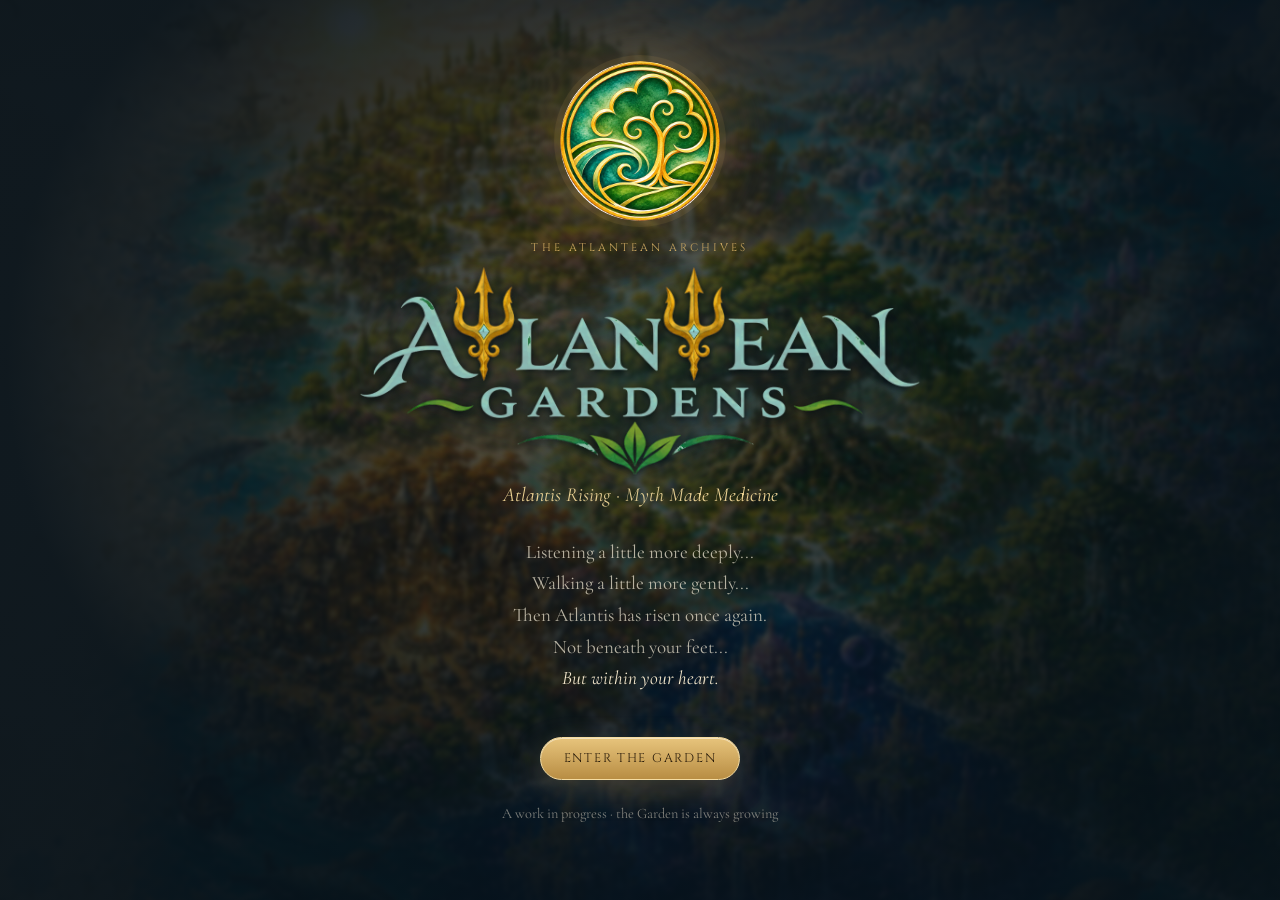
<file: index.html>
<!doctype html>
<html lang="en">
<head>
  <meta charset="utf-8">
  <meta name="viewport" content="width=device-width, initial-scale=1, viewport-fit=cover">
  <title>Atlantean Gardens · The Living Atlas</title>
  <meta name="description" content="Atlantis Rising — Myth Made Medicine. A dream preview of the Living Atlas of Atlantean Gardens.">
  <meta name="theme-color" content="#0b1a22">
  <link rel="canonical" href="https://atlanteangardens.org/">
  <link rel="preconnect" href="https://fonts.googleapis.com">
  <link rel="preconnect" href="https://fonts.gstatic.com" crossorigin>
  <link href="https://fonts.googleapis.com/css2?family=Cinzel:wght@500;600;700&family=Cormorant+Garamond:ital,wght@0,400;0,500;0,600;1,400;1,500&display=swap" rel="stylesheet">
  <link rel="stylesheet" href="css/atlas.css?v=51">
</head>
<body>
  <!-- Threshold: the first thing a traveller sees -->
  <section id="threshold" class="threshold" aria-label="Welcome">
    <div class="threshold__bg" aria-hidden="true"></div>
    <div class="threshold__mist" aria-hidden="true"></div>
    <div class="threshold__inner">
      <img class="threshold__emblem" src="assets/logo-emblem.png" alt="The Atlantean Gardens emblem: a golden tree with spiralling branches above waves and green hills, in a gold-rimmed circle">
      <p class="eyebrow">The Atlantean Archives</p>
      <h1 class="threshold__title"><img class="threshold__wordmark" src="assets/logo-wordmark-light.png" alt="Atlantean Gardens"></h1>
      <p class="threshold__tag">Atlantis Rising · Myth Made Medicine</p>
      <div class="threshold__intro" id="threshold-intro"></div>
      <button class="btn btn--gold" id="enter">Enter the Garden</button>
      <p class="threshold__note">A work in progress · the Garden is always growing</p>
    </div>
  </section>

  <div class="app" id="app" hidden>
    <aside class="rail" aria-label="Atlas navigation">
      <div class="rail__brand">
        <button class="rail__toggle" id="rail-toggle" aria-expanded="true" aria-controls="rail-body" aria-label="Tuck the menu away"><img src="assets/logo-emblem.png" alt=""></button>
        <a class="rail__name" href="#/atlas"><strong>Atlantean Gardens</strong><em>The Living Atlas</em></a>
      </div>
      <div class="rail__body" id="rail-body">
        <nav class="rail__nav" id="nav"></nav>
        <div class="rail__journey" id="rail-journey"></div>
      </div>
    </aside>

    <main class="stage" id="stage" tabindex="-1"></main>

    <nav class="dock" id="dock" aria-label="Atlas navigation"></nav>
  </div>

  <div class="drawer" id="drawer" aria-hidden="true">
    <div class="drawer__scrim" data-close></div>
    <article class="drawer__panel" role="dialog" aria-modal="true" aria-labelledby="drawer-title" id="drawer-panel"></article>
  </div>

  <div class="toast" id="toast" role="status" aria-live="polite"></div>

  <script src="data/world.js?v=57"></script>
  <script src="js/hiding.js?v=42"></script>
  <script src="js/messages.js?v=41"></script>
  <script src="js/atlas.js?v=53"></script>
</body>
</html>
</file>
<file: css/atlas.css>
/* Atlantean Gardens · The Living Atlas — dream preview
   Palette drawn from the Living Atlas concept art: deep tide navy,
   parchment, antique gold, moss and lavender. */
:root {
  --night: #0b1a22;
  --tide: #10303a;
  --tide-2: #164451;
  --deep: #07121a;
  --parch: #f3e7cc;
  --parch-2: #e8d6af;
  --parch-ink: #3a2a17;
  --ink-soft: #6b5536;
  --gold: #d2ab62;
  --gold-2: #f0d595;
  --gold-dim: rgba(210, 171, 98, .35);
  --moss: #6f8f5a;
  --lavender: #a993c9;
  --sky: #8fd3e0;
  --text: #f3ead6;
  --text-dim: rgba(243, 234, 214, .72);
  --glass: rgba(9, 24, 31, .78);
  --radius: 14px;
  --serif: "Cormorant Garamond", Georgia, "Times New Roman", serif;
  --display: "Cinzel", "Trajan Pro", Georgia, serif;
  --rail: 248px;
  --ease: cubic-bezier(.22, .8, .24, 1);
}

* { box-sizing: border-box; }
html, body { margin: 0; height: 100%; }
body {
  background: var(--night);
  color: var(--text);
  font-family: var(--serif);
  font-size: 19px;
  line-height: 1.55;
  -webkit-font-smoothing: antialiased;
  overflow-x: hidden;
}
img { max-width: 100%; display: block; }
a { color: inherit; }
button { font: inherit; color: inherit; }
:focus-visible { outline: 2px solid var(--gold-2); outline-offset: 3px; border-radius: 6px; }
[hidden] { display: none !important; }
.sr-only { position: absolute; width: 1px; height: 1px; padding: 0; margin: -1px; overflow: hidden; clip: rect(0 0 0 0); white-space: nowrap; border: 0; }

.eyebrow {
  font-family: var(--display);
  letter-spacing: .28em;
  text-transform: uppercase;
  font-size: .68rem;
  color: var(--gold);
  margin: 0 0 .6rem;
}
.btn {
  display: inline-flex; align-items: center; gap: .55rem;
  border: 1px solid var(--gold-dim); background: rgba(255,255,255,.04);
  padding: .7rem 1.4rem; border-radius: 999px; cursor: pointer;
  font-family: var(--display); font-size: .78rem; letter-spacing: .14em; text-transform: uppercase;
  text-decoration: none; transition: background .3s, transform .3s var(--ease), border-color .3s;
}
.btn:hover { background: rgba(210,171,98,.14); border-color: var(--gold); transform: translateY(-1px); }
.btn--gold {
  background: linear-gradient(180deg, #e7c47c, #b88d43); color: #2b1d0b; border-color: #f4dba0;
  box-shadow: 0 10px 30px rgba(210,171,98,.25), inset 0 1px 0 rgba(255,255,255,.5);
}
.btn--gold:hover { background: linear-gradient(180deg, #f0d08c, #c49a4e); }
.chip {
  display: inline-block; padding: .18rem .7rem; border-radius: 999px; font-size: .85rem;
  border: 1px solid var(--gold-dim); color: var(--gold-2); background: rgba(210,171,98,.08);
}
.ornament { display: flex; align-items: center; gap: .8rem; color: var(--gold); margin: 1.4rem 0; }
.ornament::before, .ornament::after { content: ""; flex: 1; height: 1px; background: linear-gradient(90deg, transparent, var(--gold-dim), transparent); }

/* ── Threshold ─────────────────────────────────────────── */
.threshold {
  position: fixed; inset: 0; z-index: 50; display: grid; place-items: center;
  overflow: auto; padding: 2rem 1rem; transition: opacity 1.1s var(--ease), visibility 1.1s;
}
.threshold.is-leaving { opacity: 0; visibility: hidden; }
.threshold__bg {
  position: fixed; inset: -4%; background: url(../assets/atlas-clean.jpg) center/cover;
  filter: saturate(1.1) brightness(.5) blur(2px); transform: scale(1.04);
  animation: drift 40s ease-in-out infinite alternate;
}
.threshold__mist {
  position: fixed; inset: 0;
  background: radial-gradient(ellipse at 50% 40%, rgba(11,26,34,.2), rgba(7,18,26,.92) 70%);
}
@keyframes drift { to { transform: scale(1.12) translate(-1.5%, 1%); } }
.threshold__inner { position: relative; max-width: 640px; text-align: center; }
.threshold__emblem {
  width: clamp(124px, 15vw, 160px); height: auto; aspect-ratio: 1; margin: 0 auto 1.2rem;
  border-radius: 50%; box-shadow: 0 0 0 6px rgba(210,171,98,.1), 0 0 70px rgba(210,171,98,.32);
  animation: breathe 6s ease-in-out infinite;
}
@keyframes breathe { 50% { box-shadow: 0 0 0 10px rgba(210,171,98,.06), 0 0 100px rgba(240,213,149,.48); } }
.threshold__title { margin: 0; }
.threshold__wordmark {
  width: min(560px, 86vw); margin: 0 auto;
  filter: drop-shadow(0 2px 3px rgba(4,12,18,.85)) drop-shadow(0 0 28px rgba(4,12,18,.7)) drop-shadow(0 0 40px rgba(143,211,224,.22));
}
.threshold__tag { font-style: italic; color: var(--gold-2); font-size: 1.25rem; margin: .3rem 0 1.6rem; }
.threshold__intro { margin: 0 auto 2rem; max-width: 30rem; min-height: 10.5rem; }
.threshold__intro p { margin: .15rem 0; opacity: 0; transform: translateY(6px); animation: rise .9s var(--ease) forwards; color: var(--text-dim); }
.threshold__intro p.is-last { color: var(--parch); font-size: 1.2rem; font-style: italic; }
@keyframes rise { to { opacity: 1; transform: none; } }
.threshold__note { margin-top: 1.4rem; font-size: .9rem; color: rgba(243,234,214,.5); }

/* ── App shell ─────────────────────────────────────────── */
.app { min-height: 100%; }
.rail {
  position: fixed; inset: 0 auto 0 0; width: var(--rail); z-index: 20;
  display: flex; flex-direction: column; gap: 1.2rem; padding: 1.4rem 1rem;
  background: linear-gradient(180deg, rgba(8,22,29,.96), rgba(8,22,29,.9));
  border-right: 1px solid rgba(210,171,98,.2);
  backdrop-filter: blur(10px);
}
.rail__brand { display: flex; gap: .75rem; align-items: center; text-decoration: none; padding: .2rem .4rem 1rem; border-bottom: 1px solid rgba(210,171,98,.15); }
.rail__brand img { width: 46px; height: 46px; border-radius: 50%; box-shadow: 0 0 14px rgba(210,171,98,.3); }
.rail__brand strong { display: block; font-family: var(--display); font-weight: 600; font-size: .95rem; color: var(--parch); }
.rail__brand em { font-size: .9rem; color: var(--gold); }
.rail__nav { display: flex; flex-direction: column; gap: .25rem; }
.navlink {
  display: flex; align-items: center; gap: .85rem; padding: .62rem .8rem; border-radius: 10px;
  text-decoration: none; color: var(--text-dim); font-family: var(--display); font-size: .8rem; letter-spacing: .12em; text-transform: uppercase;
  border: 1px solid transparent; transition: background .25s, color .25s, border-color .25s;
}
.navlink svg { width: 22px; height: 22px; flex: none; stroke: currentColor; }
.navlink:hover { color: var(--parch); background: rgba(255,255,255,.04); }
.navlink.is-active { color: var(--gold-2); border-color: var(--gold-dim); background: linear-gradient(90deg, rgba(210,171,98,.16), rgba(210,171,98,.02)); }
.rail__journey { margin-top: auto; padding: 1rem; border-radius: var(--radius); background: rgba(243,231,204,.06); border: 1px solid rgba(210,171,98,.18); font-size: .95rem; }
.rail__journey b { font-family: var(--display); font-weight: 600; color: var(--parch); font-size: .78rem; letter-spacing: .14em; text-transform: uppercase; }
.meter { height: 6px; border-radius: 6px; background: rgba(255,255,255,.08); overflow: hidden; margin: .55rem 0 .35rem; }
.meter i { display: block; height: 100%; background: linear-gradient(90deg, var(--moss), var(--gold)); transition: width .8s var(--ease); }
.small { font-size: .88rem; color: var(--text-dim); }

.stage { margin-left: var(--rail); min-height: 100vh; outline: none; }
.dock { display: none; }

.view { animation: fadein .6s var(--ease); }
@keyframes fadein { from { opacity: 0; transform: translateY(8px); } }
.page { padding: clamp(1.5rem, 4vw, 3.5rem); max-width: 1280px; margin: 0 auto; }
.page__head { margin-bottom: 2rem; }
.page__head h1 { font-family: var(--display); font-weight: 600; font-size: clamp(1.8rem, 4vw, 2.8rem); margin: 0; color: var(--parch); letter-spacing: .03em; }
.page__head p { color: var(--text-dim); margin: .4rem 0 0; max-width: 46rem; font-size: 1.1rem; }

/* ── Atlas map ─────────────────────────────────────────── */
.atlas { position: relative; height: 100vh; overflow: hidden; background: var(--deep); }
.atlas__viewport { position: absolute; inset: 0; overflow: auto; scrollbar-width: none; }
.atlas__viewport::-webkit-scrollbar { display: none; }
.atlas__map { position: relative; width: max(100%, calc(100vh * 1.5)); aspect-ratio: 3 / 2; margin: auto; min-height: 100%; }
.atlas__map > img { width: 100%; height: 100%; object-fit: cover; user-select: none; -webkit-user-drag: none; }
.atlas__map::after { content: ""; position: absolute; inset: 0; pointer-events: none; box-shadow: inset 0 0 160px 40px rgba(7,18,26,.85); }
@keyframes ripple { from { transform: scale(.35); opacity: 1; } to { transform: scale(1.35); opacity: 0; } }

.atlas__title {
  position: absolute; top: 1.4rem; left: 1.6rem; z-index: 3; pointer-events: none;
  background: var(--glass); border: 1px solid var(--gold-dim); border-radius: var(--radius); padding: .9rem 1.2rem; backdrop-filter: blur(8px);
}
.atlas__title h1 { margin: 0; font-family: var(--display); font-weight: 600; font-size: 1.35rem; color: var(--parch); }
.atlas__title p { margin: .1rem 0 0; font-style: italic; color: var(--gold-2); font-size: 1rem; }
.atlas__bar {
  position: absolute; left: 50%; bottom: 1.2rem; transform: translateX(-50%); z-index: 3;
  display: flex; gap: .4rem; flex-wrap: nowrap; max-width: calc(100% - 2rem); overflow-x: auto; scrollbar-width: none;
  background: var(--glass); border: 1px solid var(--gold-dim); border-radius: 999px; padding: .35rem; backdrop-filter: blur(8px);
}
.atlas__bar::-webkit-scrollbar { display: none; }
.atlas__bar button {
  border: 0; background: transparent; cursor: pointer; padding: .45rem .9rem; border-radius: 999px; white-space: nowrap;
  font-family: var(--display); font-size: .66rem; letter-spacing: .12em; text-transform: uppercase; color: var(--text-dim);
}
.atlas__bar button:hover { color: var(--parch); background: rgba(210,171,98,.14); }
.atlas__bar button b { color: var(--gold); font-weight: 600; margin-right: .3rem; }
.atlas__hint { position: absolute; right: 1.4rem; top: 1.6rem; z-index: 3; font-style: italic; color: var(--text-dim); font-size: .95rem; background: var(--glass); padding: .4rem .9rem; border-radius: 999px; border: 1px solid rgba(210,171,98,.18); }

/* ── Drawer (realm) ────────────────────────────────────── */
.drawer { position: fixed; inset: 0; z-index: 40; pointer-events: none; }
.drawer__scrim { position: absolute; inset: 0; background: rgba(4,10,14,.55); opacity: 0; transition: opacity .45s; }
.drawer__panel {
  position: absolute; top: 0; right: 0; bottom: 0; width: min(560px, 100%);
  background: linear-gradient(180deg, #0e252e, #0a1a21); border-left: 1px solid var(--gold-dim);
  transform: translateX(102%); transition: transform .55s var(--ease); overflow-y: auto; overscroll-behavior: contain;
  box-shadow: -30px 0 80px rgba(0,0,0,.5);
}
.drawer.is-open { pointer-events: auto; }
.drawer.is-open .drawer__scrim { opacity: 1; }
.drawer.is-open .drawer__panel { transform: none; }
.drawer__close {
  position: absolute; top: .9rem; right: .9rem; z-index: 2; width: 42px; height: 42px; border-radius: 50%;
  background: var(--glass); border: 1px solid var(--gold-dim); cursor: pointer; display: grid; place-items: center; color: var(--parch);
}
.realm__hero { position: relative; aspect-ratio: 3 / 2; overflow: hidden; }
.realm__hero img { width: 100%; height: 100%; object-fit: cover; transform: scale(1.06); animation: settle 1.6s var(--ease) forwards; }
@keyframes settle { to { transform: scale(1); } }
.realm__hero::after { content: ""; position: absolute; inset: 0; background: linear-gradient(180deg, rgba(10,26,33,0) 45%, #0e252e 100%); }
.realm__body { padding: 0 1.6rem 2.2rem; margin-top: -3.2rem; position: relative; z-index: 1; }
.realm__num { font-family: var(--display); color: var(--gold); letter-spacing: .3em; font-size: .78rem; }
.realm__body h2 { font-family: var(--display); font-weight: 600; font-size: 1.9rem; margin: .1rem 0 .1rem; color: var(--parch); line-height: 1.2; }
.realm__tag { font-style: italic; color: var(--gold-2); font-size: 1.2rem; margin: 0 0 1rem; }
.realm__notes p { margin: .1rem 0; color: var(--text-dim); }
.chips { display: flex; flex-wrap: wrap; gap: .4rem; margin: 1rem 0; }
.section-label { font-family: var(--display); letter-spacing: .2em; text-transform: uppercase; font-size: .7rem; color: var(--gold); margin: 1.8rem 0 .7rem; }
.tabs { display: flex; gap: .3rem; border-bottom: 1px solid rgba(210,171,98,.2); margin-top: 1.6rem; overflow-x: auto; scrollbar-width: none; }
.tabs button {
  border: 0; background: none; cursor: pointer; padding: .55rem .9rem; color: var(--text-dim);
  font-family: var(--display); font-size: .7rem; letter-spacing: .14em; text-transform: uppercase; border-bottom: 2px solid transparent; white-space: nowrap;
}
.tabs button[aria-selected="true"] { color: var(--gold-2); border-color: var(--gold); }
.districts { list-style: none; padding: 0; margin: 0; display: grid; grid-template-columns: repeat(auto-fill, minmax(170px, 1fr)); gap: .45rem; }
.districts li { padding: .5rem .75rem; border-radius: 10px; background: rgba(255,255,255,.03); border: 1px dashed rgba(210,171,98,.25); color: var(--text-dim); font-size: 1rem; }
.districts li.is-charted { border-style: solid; color: var(--parch); background: rgba(210,171,98,.08); }
.districts li.is-charted::before { content: "✦ "; color: var(--gold); }
.legend { font-size: .88rem; color: var(--text-dim); margin-top: .6rem; }
.visual { columns: 2; column-gap: 1.4rem; margin: 0; padding-left: 1.1rem; color: var(--text-dim); }
.empty { padding: 1rem 1.1rem; border-radius: var(--radius); border: 1px dashed rgba(210,171,98,.3); color: var(--text-dim); font-style: italic; background: rgba(255,255,255,.02); }

/* ── Collector cards ───────────────────────────────────── */
.cards { display: grid; grid-template-columns: repeat(auto-fill, minmax(180px, 1fr)); gap: 1.1rem; }
.drawer .cards { grid-template-columns: repeat(auto-fill, minmax(140px, 1fr)); gap: .8rem; }
.ccard {
  position: relative; display: block; text-decoration: none; border-radius: 12px; aspect-ratio: 2 / 3; cursor: pointer;
  perspective: 1200px; border: 0; padding: 0; background: none; width: 100%;
}
.ccard__face {
  position: absolute; inset: 0; border-radius: 12px; overflow: hidden;
  border: 1px solid rgba(240,213,149,.55); box-shadow: 0 14px 34px rgba(0,0,0,.45), inset 0 0 0 4px rgba(11,26,34,.6), inset 0 0 0 5px rgba(210,171,98,.4);
  transition: transform .5s var(--ease), box-shadow .5s;
}
.ccard:hover .ccard__face, .ccard:focus-visible .ccard__face { transform: translateY(-6px) rotate(-.6deg); box-shadow: 0 24px 50px rgba(0,0,0,.55), 0 0 30px rgba(210,171,98,.25), inset 0 0 0 4px rgba(11,26,34,.6), inset 0 0 0 5px rgba(210,171,98,.6); }
.ccard__art { width: 100%; height: 100%; object-fit: cover; }
.ccard--type .ccard__face {
  display: flex; flex-direction: column; align-items: center; justify-content: center; text-align: center; padding: 2.1rem .8rem 1rem; gap: .35rem;
  background:
    radial-gradient(ellipse at 50% 30%, var(--realm-glow, rgba(210,171,98,.35)), transparent 65%),
    linear-gradient(180deg, #132f39, #0a1b22);
}
.ccard__code { font-family: var(--display); font-size: .66rem; letter-spacing: .2em; color: var(--gold); border: 1px solid var(--gold-dim); padding: .1rem .5rem; border-radius: 4px; }
.ccard__glyph { width: 54px; height: 54px; color: var(--gold-2); margin: .6rem 0; opacity: .9; }
.ccard__name { font-family: var(--display); font-weight: 600; font-size: 1.02rem; line-height: 1.2; color: var(--parch); }
.ccard__title { font-style: italic; color: var(--gold-2); font-size: .95rem; line-height: 1.2; }
.ccard__realm { margin-top: auto; font-family: var(--display); font-size: .58rem; letter-spacing: .18em; text-transform: uppercase; color: var(--text-dim); }
.ccard__caption { position: absolute; left: 0; right: 0; bottom: 0; padding: 2.2rem .7rem .7rem; background: linear-gradient(180deg, transparent, rgba(7,18,26,.92)); text-align: center; }
.ccard__caption .ccard__name { font-size: .92rem; }
.badge { position: absolute; top: .55rem; right: .55rem; z-index: 2; font-family: var(--display); font-size: .56rem; letter-spacing: .14em; text-transform: uppercase; background: rgba(143,211,224,.18); border: 1px solid rgba(143,211,224,.5); color: #d7f3f8; padding: .15rem .45rem; border-radius: 999px; }

.filters { display: flex; flex-wrap: wrap; gap: .45rem; margin: 0 0 1.6rem; }
.filters button { border: 1px solid var(--gold-dim); background: rgba(255,255,255,.03); color: var(--text-dim); border-radius: 999px; padding: .35rem .9rem; cursor: pointer; font-size: .95rem; }
.filters button[aria-pressed="true"] { background: rgba(210,171,98,.18); color: var(--gold-2); border-color: var(--gold); }

/* ── Strain page ───────────────────────────────────────── */
.strain { display: grid; grid-template-columns: minmax(240px, 340px) 1fr; gap: clamp(1.5rem, 4vw, 3.5rem); align-items: start; }
.strain__card { position: sticky; top: 2rem; }
.strain__card .ccard { max-width: 340px; cursor: default; }
.flip { position: relative; aspect-ratio: 2 / 3; perspective: 1400px; cursor: pointer; border: 0; background: none; padding: 0; width: 100%; }
.flip__inner { position: absolute; inset: 0; transition: transform .9s var(--ease); transform-style: preserve-3d; }
.flip.is-flipped .flip__inner { transform: rotateY(180deg); }
.flip__side { position: absolute; inset: 0; backface-visibility: hidden; border-radius: 14px; overflow: hidden; border: 1px solid rgba(240,213,149,.6); box-shadow: 0 24px 60px rgba(0,0,0,.55); }
.flip__side img { width: 100%; height: 100%; object-fit: cover; }
.flip__back { transform: rotateY(180deg); }
.flip__hint { text-align: center; color: var(--text-dim); font-size: .9rem; margin-top: .7rem; font-style: italic; }
/* A strain's Herbarium panel: dark glass like the Keeper pages, lit in its realm's own light
   (--light, set on .herbarium). It used to be bright parchment. */
.parchment { --light: var(--gold);
  background: linear-gradient(180deg, rgba(14,34,40,.88), rgba(8,22,29,.92)); color: var(--text);
  border-radius: 18px; padding: clamp(1.3rem, 3vw, 2.4rem); border: 1px solid rgba(210,171,98,.28);
  box-shadow: 0 24px 60px rgba(0,0,0,.45), inset 0 1px 0 rgba(240,213,149,.12); backdrop-filter: blur(10px);
  font-size: 1.12rem; line-height: 1.65; }
.herbarium .parchment { --light: inherit; }
.parchment p { color: rgba(243,234,214,.92); }
.parchment h1 { font-family: var(--display); font-weight: 600; font-size: clamp(1.7rem, 3.4vw, 2.5rem); margin: .1rem 0 0; color: var(--parch); line-height: 1.15; }
.parchment .sub { font-style: italic; color: var(--gold-2); font-size: 1.15rem; margin: .1rem 0 .9rem; }
.parchment .eyebrow { color: var(--light); }
.parchment .chip { color: var(--parch); border-color: color-mix(in srgb, var(--light) 45%, transparent); background: color-mix(in srgb, var(--light) 10%, transparent); }
.parchment blockquote { margin: 1.2rem 0; padding: .2rem 0 .2rem 1.1rem; border-left: 3px solid var(--light); font-style: italic; font-size: 1.25rem; color: var(--parch); }
.ptabs { display: flex; flex-wrap: wrap; gap: .2rem; border-bottom: 1px solid rgba(210,171,98,.22); margin: 1.2rem 0 1.1rem; }
.ptabs button { border: 0; background: none; cursor: pointer; padding: .6rem .8rem; color: rgba(243,234,214,.7); font-family: var(--display); font-size: .7rem; letter-spacing: .14em; text-transform: uppercase; border-bottom: 2px solid transparent; transition: color .25s, border-color .25s; }
.ptabs button:hover { color: var(--parch); }
.ptabs button[aria-selected="true"] { color: var(--gold-2); border-color: var(--light); }
.kv { display: grid; grid-template-columns: max-content 1fr; gap: .45rem 1.3rem; margin: 0; }
.kv dt { font-family: var(--display); font-size: .68rem; letter-spacing: .16em; text-transform: uppercase; color: var(--gold); padding-top: .35rem; }
.kv dd { margin: 0; color: var(--text); }
.kv-note { margin: 1rem 0 0; font-size: .92rem; font-style: italic; line-height: 1.5; color: var(--text-dim); }
.kin { display: flex; flex-wrap: wrap; gap: .7rem; }
.kin a { display: flex; align-items: center; gap: .55rem; text-decoration: none; color: var(--parch); padding: .3rem .85rem .3rem .3rem; border-radius: 999px; background: rgba(255,255,255,.04); border: 1px solid rgba(210,171,98,.28); transition: border-color .25s, background .25s; }
.kin a:hover { border-color: var(--light); background: rgba(210,171,98,.08); }
.kin img, .kin .dot { width: 34px; height: 34px; border-radius: 50%; object-fit: cover; object-position: 50% 20%; }
.kin .dot { display: grid; place-items: center; background: var(--tide-2); color: var(--gold-2); font-family: var(--display); font-size: .7rem; }
.backlink { display: inline-flex; align-items: center; gap: .4rem; color: var(--gold-2); text-decoration: none; margin-bottom: 1.4rem; font-size: 1rem; }
.crumbs { color: var(--text-dim); font-size: .95rem; margin-bottom: 1.2rem; }
.crumbs a { color: var(--gold-2); text-decoration: none; }

/* ── Keepers ───────────────────────────────────────────── */
/* The Hall: each portrait glows in its Keeper's own light, with the name and gift beneath. */
.hall { display: grid; grid-template-columns: repeat(5, 1fr); gap: clamp(.8rem, 1.6vw, 1.4rem); align-items: start; }
.portrait { --light: var(--gold); position: relative; display: flex; flex-direction: column; align-items: center; gap: .15rem; text-decoration: none; color: inherit; }
.portrait__frame { display: block; width: 100%; border-radius: 12px; overflow: hidden; aspect-ratio: 2 / 3; border: 1px solid rgba(240,213,149,.5);
  box-shadow: 0 18px 40px rgba(0,0,0,.5); transition: transform .5s var(--ease), box-shadow .5s, border-color .5s; margin-bottom: .55rem; }
.portrait__frame img { display: block; width: 100%; height: 100%; object-fit: cover; transition: transform 1.2s var(--ease); }
.portrait__name { font-family: var(--display); font-weight: 600; letter-spacing: .08em; color: var(--parch); font-size: 1.02rem; }
.portrait__gift { font-style: italic; color: var(--light); font-size: .98rem; opacity: .95; text-align: center; }
.portrait:hover .portrait__frame, .portrait:focus-visible .portrait__frame { transform: translateY(-6px); border-color: var(--light);
  box-shadow: 0 28px 60px rgba(0,0,0,.6), 0 0 44px color-mix(in srgb, var(--light) 45%, transparent); }
.portrait:hover .portrait__frame img { transform: scale(1.04); }
.together { margin-top: 2.8rem; display: grid; grid-template-columns: 1fr 1fr; gap: 2rem; align-items: center; }
.together ol { list-style: none; padding: 0; margin: 0; }
.together li { padding: .6rem 0; border-bottom: 1px solid rgba(210,171,98,.18); color: rgba(243,234,214,.88); font-size: 1.15rem; }
.together li:last-child { color: var(--gold-2); font-style: italic; font-size: 1.3rem; border: 0; }
.pillars { display: grid; gap: .6rem; }
.pillars a { display: grid; grid-template-columns: 52px 1fr; gap: .9rem; align-items: center; text-decoration: none; padding: .55rem .7rem; border-radius: 12px; background: rgba(255,255,255,.035); border: 1px solid rgba(210,171,98,.18); transition: background .3s, border-color .3s; }
.pillars a:hover { background: rgba(210,171,98,.09); border-color: var(--gold-dim); }
.pillars img { width: 52px; height: 52px; border-radius: 50%; object-fit: cover; object-position: 50% 22%; border: 1px solid var(--gold); }
.pillars b { font-family: var(--display); font-weight: 600; color: var(--parch); letter-spacing: .06em; }
.pillars span { color: rgba(243,234,214,.86); }

/* A Keeper's own page: dark and glowing like the rest of the Atlas, lit in the Keeper's own light,
   with their portrait softly behind everything (no bright parchment). */
.keeper-view { --light: var(--gold); position: relative; isolation: isolate; overflow-x: clip; }
.keeper-view__aura { position: absolute; inset: -2rem 0 auto; height: min(95vh, 980px); z-index: -1; pointer-events: none;
  background-size: cover; background-position: center 20%; filter: blur(56px) saturate(1.2); opacity: .3;
  -webkit-mask-image: radial-gradient(ellipse at 30% 30%, #000 25%, transparent 72%); mask-image: radial-gradient(ellipse at 30% 30%, #000 25%, transparent 72%); }
.keeper { display: grid; grid-template-columns: minmax(240px, 360px) 1fr; gap: clamp(1.5rem, 4vw, 3.2rem); align-items: start; }
.keeper__portrait { margin: 0; border-radius: 16px; overflow: hidden; border: 1px solid color-mix(in srgb, var(--light) 60%, rgba(240,213,149,.6)); position: sticky; top: 2rem;
  box-shadow: 0 30px 70px rgba(0,0,0,.6), 0 0 60px color-mix(in srgb, var(--light) 30%, transparent); animation: keeperGlow 7s ease-in-out infinite; }
.keeper__portrait img { display: block; width: 100%; height: auto; }
@keyframes keeperGlow { 50% { box-shadow: 0 30px 70px rgba(0,0,0,.6), 0 0 90px color-mix(in srgb, var(--light) 42%, transparent); } }
.keeper__panel { background: linear-gradient(180deg, rgba(14,34,40,.86), rgba(8,22,29,.9)); border: 1px solid rgba(210,171,98,.28); border-radius: 18px;
  padding: clamp(1.4rem, 3.2vw, 2.6rem); box-shadow: 0 24px 60px rgba(0,0,0,.45), inset 0 1px 0 rgba(240,213,149,.12); backdrop-filter: blur(10px); color: var(--text); }
.keeper__panel .eyebrow { color: var(--light); }
.keeper__panel h1 { font-family: var(--display); font-weight: 600; font-size: clamp(2rem, 4.2vw, 3.1rem); margin: .2rem 0 0; color: var(--parch); letter-spacing: .04em; line-height: 1.1; }
.keeper__panel .sub { font-style: italic; color: var(--gold-2); font-size: 1.25rem; margin: .2rem 0 1rem; }
.keeper__motto { margin: 1.3rem 0 1.4rem; padding: .3rem 0 .3rem 1.2rem; border-left: 3px solid var(--light); font-style: italic; font-size: clamp(1.25rem, 2.2vw, 1.5rem); line-height: 1.45; color: var(--parch); }
.essence { font-size: 1.2rem; line-height: 1.6; color: rgba(243,234,214,.92); }
.essence p { margin: .1rem 0; }
.keeper__philosophy { font-style: italic; font-size: 1.22rem; line-height: 1.55; color: var(--gold-2); margin: 0; }
.keeper__panel .section-label { color: var(--gold); margin-top: 2rem; display: flex; align-items: center; gap: .6rem; }
.keeper__count { font-family: var(--serif); letter-spacing: 0; font-size: .95rem; color: var(--text-dim); text-transform: none; }
.roles { display: flex; flex-wrap: wrap; gap: .45rem; }
.keeper__panel .chip { font-size: .98rem; padding: .3rem .85rem; color: var(--parch); border-color: color-mix(in srgb, var(--light) 45%, transparent); background: color-mix(in srgb, var(--light) 10%, transparent); }
.keeper__home { display: grid; grid-template-columns: 132px 1fr; align-items: center; gap: 1rem; text-decoration: none; color: inherit; border-radius: 14px; overflow: hidden;
  border: 1px solid rgba(210,171,98,.25); background: rgba(255,255,255,.03); transition: border-color .3s, background .3s; }
.keeper__home img { width: 132px; height: 88px; object-fit: cover; display: block; }
.keeper__home b { display: block; font-family: var(--display); font-weight: 600; letter-spacing: .05em; color: var(--parch); }
.keeper__home em { display: block; color: var(--gold-2); font-size: 1.05rem; }
.keeper__home:hover { border-color: var(--light); background: rgba(210,171,98,.08); }
.keeper__kin { display: grid; grid-template-columns: repeat(auto-fill, minmax(112px, 1fr)); gap: .8rem; }
.keeper__kin .badge { top: .3rem; right: .3rem; font-size: .5rem; padding: .1rem .35rem; }
.keeper__nav { display: flex; justify-content: space-between; gap: 1rem; margin-top: 2.4rem; padding-top: 1.4rem; border-top: 1px solid rgba(210,171,98,.2); }
.keeper__nav a { display: flex; align-items: center; gap: .7rem; text-decoration: none; color: var(--parch); font-family: var(--display); letter-spacing: .06em; padding: .35rem .8rem .35rem .35rem; border-radius: 999px; border: 1px solid transparent; transition: border-color .3s, background .3s; }
.keeper__nav a:last-child { padding: .35rem .35rem .35rem .8rem; text-align: right; }
.keeper__nav a:hover { border-color: color-mix(in srgb, var(--light) 55%, transparent); background: rgba(255,255,255,.04); }
.keeper__nav img { width: 44px; height: 44px; border-radius: 50%; border: 1px solid var(--light); }
.keeper__nav small { display: block; font-family: var(--serif); font-style: italic; letter-spacing: 0; color: var(--text-dim); font-size: .9rem; }
@media (prefers-reduced-motion: reduce) { .keeper__portrait { animation: none; } }

/* ── Lore ──────────────────────────────────────────────── */
.lore-intro { max-width: 40rem; margin: 0 auto 2.6rem; text-align: center; font-size: 1.2rem; }
.lore-intro p { margin: .1rem 0; color: var(--text-dim); }
.lore-intro p:nth-last-child(-n+2) { color: var(--gold-2); font-style: italic; }
.scrolls { display: grid; grid-template-columns: repeat(auto-fill, minmax(280px, 1fr)); gap: 1rem; align-items: start; }
.scroll { text-align: left; cursor: pointer; border: 1px solid rgba(210,171,98,.22); background: linear-gradient(180deg, rgba(243,231,204,.07), rgba(243,231,204,.02)); border-radius: var(--radius); padding: 1.2rem 1.3rem; transition: border-color .3s, transform .4s var(--ease), background .3s; }
.scroll:hover { border-color: var(--gold); transform: translateY(-3px); background: rgba(243,231,204,.09); }
.scroll .num { font-family: var(--display); color: var(--gold); letter-spacing: .25em; font-size: .72rem; }
.scroll h3 { font-family: var(--display); font-weight: 600; margin: .25rem 0 .35rem; font-size: 1.12rem; color: var(--parch); }
.scroll p { margin: 0; color: var(--text-dim); font-style: italic; font-size: 1rem; }
.scroll .insc { display: none; margin-top: .8rem; color: var(--parch); font-style: normal; }
.scroll.is-open .insc { display: block; }

/* ── Journey ───────────────────────────────────────────── */
.journey-grid { display: grid; grid-template-columns: repeat(auto-fit, minmax(150px, 1fr)); gap: 1rem; margin-bottom: 2rem; }
.stat { border-radius: var(--radius); padding: 1.3rem; background: rgba(243,231,204,.05); border: 1px solid rgba(210,171,98,.2); }
.stat b { display: block; font-family: var(--display); font-size: 2.2rem; color: var(--gold-2); line-height: 1; }
.stat span { color: var(--text-dim); }
.realm-list { display: grid; grid-template-columns: repeat(auto-fill, minmax(230px, 1fr)); gap: .8rem; }
.realm-tile { position: relative; display: block; border-radius: 12px; overflow: hidden; aspect-ratio: 3 / 2; text-decoration: none; border: 1px solid rgba(210,171,98,.3); cursor: pointer; padding: 0; background: none; width: 100%; }
.realm-tile img { width: 100%; height: 100%; object-fit: cover; transition: transform 1s var(--ease), filter .6s; }
.realm-tile:not(.is-visited) img { filter: grayscale(.75) brightness(.55) blur(.5px); }
.realm-tile:hover img { transform: scale(1.05); filter: none; }
.realm-tile span { position: absolute; left: 0; right: 0; bottom: 0; padding: 1.6rem .9rem .7rem; background: linear-gradient(180deg, transparent, rgba(7,18,26,.92)); font-family: var(--display); font-size: .82rem; letter-spacing: .08em; color: var(--parch); text-align: left; }
.realm-tile em { display: block; font-family: var(--serif); font-size: .9rem; letter-spacing: 0; color: var(--gold-2); }

/* ── Demo strip + toast ────────────────────────────────── */
.demo-strip { margin-top: 3rem; padding: 1rem 1.2rem; border-radius: var(--radius); border: 1px dashed rgba(143,211,224,.4); color: var(--text-dim); font-size: .95rem; background: rgba(143,211,224,.05); }
.demo-strip b { color: #cdeef4; }
.toast { position: fixed; left: 50%; bottom: 1.4rem; transform: translate(-50%, 140%); z-index: 60; background: var(--glass); border: 1px solid var(--gold); color: var(--parch); padding: .7rem 1.2rem; border-radius: 999px; transition: transform .5s var(--ease); backdrop-filter: blur(8px); max-width: calc(100% - 2rem); text-align: center; }
.toast.is-on { transform: translate(-50%, 0); }
.toast:not(.is-on) { opacity: 0; pointer-events: none; transition: transform .5s var(--ease), opacity .3s; }

/* ── Responsive ────────────────────────────────────────── */
@media (max-width: 1100px) {
  .hall { grid-template-columns: repeat(3, 1fr); }
}
@media (max-width: 860px) {
  body { font-size: 18px; }
  .rail { display: none; }
  .stage { margin-left: 0; padding-bottom: calc(76px + env(safe-area-inset-bottom)); }
  .dock {
    display: flex; position: fixed; left: 0; right: 0; bottom: 0; z-index: 30; justify-content: space-around;
    padding: .35rem .3rem calc(.35rem + env(safe-area-inset-bottom)); background: rgba(8,22,29,.96); border-top: 1px solid var(--gold-dim); backdrop-filter: blur(10px);
  }
  .dock .navlink { flex-direction: column; gap: .2rem; padding: .4rem .3rem; font-size: .56rem; letter-spacing: .1em; min-width: 56px; justify-content: center; }
  .atlas { height: calc(100vh - 70px - env(safe-area-inset-bottom)); height: calc(100dvh - 70px - env(safe-area-inset-bottom)); }
  .atlas__title { top: .8rem; left: .8rem; right: .8rem; padding: .6rem .9rem; }
  .atlas__title h1 { font-size: 1.05rem; }
  .atlas__title p { font-size: .9rem; }
  .atlas__hint { display: none; }
  .atlas__bar { bottom: .7rem; }
  .strain, .keeper { grid-template-columns: 1fr; }
  .strain__card, .keeper__portrait { position: static; width: 100%; max-width: 300px; margin: 0 auto; }
  .hall { grid-template-columns: repeat(2, 1fr); }
  .together { grid-template-columns: 1fr; }
  .keeper__kin { grid-template-columns: repeat(3, 1fr); gap: .6rem; }
  .keeper__home { grid-template-columns: 104px 1fr; }
  .keeper__home img { width: 104px; height: 72px; }
  .cards { grid-template-columns: repeat(2, 1fr); gap: .8rem; }
  .visual { columns: 1; }
  .toast { bottom: calc(80px + env(safe-area-inset-bottom)); }
}
@media (max-width: 420px) {
  .page { padding: 1.2rem 1rem; }
  .realm__body { padding: 0 1.1rem 2rem; }
}
@media (prefers-reduced-motion: reduce) {
  *, *::before, *::after { animation-duration: .01ms !important; animation-iteration-count: 1 !important; transition-duration: .01ms !important; }
}

/* ── Lore passages (quoted from the 13 manuscripts) ───── */
.tale { padding-top: 1.2rem; }
.passage { margin: 0 0 1.2rem; }
.passage blockquote { margin: 0; font-style: italic; font-size: 1.12rem; line-height: 1.6; color: var(--parch); }
.passage blockquote span { display: block; }
.passage figcaption { margin-top: .55rem; font-family: var(--display); font-size: .6rem; letter-spacing: .2em; text-transform: uppercase; color: var(--gold); }
.tale__sep { text-align: center; color: var(--gold); opacity: .7; margin: .4rem 0 1.2rem; }
.nudge { margin-top: 1.6rem; padding: 1.2rem 1.3rem; border-radius: var(--radius); border: 1px solid var(--gold-dim);
  background: radial-gradient(ellipse at 20% 0%, rgba(210,171,98,.16), transparent 70%), rgba(243,231,204,.04); }
.nudge .passage { margin: 0; }
.nudge .passage blockquote { color: var(--gold-2); font-size: 1.2rem; }
.nudge--page { max-width: 46rem; margin: 2.6rem auto 0; text-align: center; }
.nudge--page .passage figcaption { text-align: center; }
.plant-ask { margin: 1.4rem 0; padding: 1.1rem 1.2rem; border-radius: 12px; border: 1px solid var(--gold-dim);
  background: radial-gradient(ellipse at 15% 0%, color-mix(in srgb, var(--light, var(--gold)) 14%, transparent), transparent 70%), rgba(243,231,204,.035); }
.plant-ask .passage { margin: 0; }
.plant-ask .passage blockquote { color: var(--gold-2); font-size: 1.1rem; border: 0; padding: 0; margin: 0; }
.plant-ask .passage figcaption { color: var(--gold); }
.empty small { display: block; margin-top: .45rem; font-style: normal; font-family: var(--display); font-size: .58rem; letter-spacing: .2em; text-transform: uppercase; color: var(--gold); }
.parchment .empty small { color: var(--gold); }
.districts li.has-verse { padding: 0; }
.districts details summary { cursor: pointer; padding: .5rem .75rem; list-style: none; }
.districts details summary::-webkit-details-marker { display: none; }
.districts details summary::after { content: " ❧"; color: var(--gold); }
.districts details[open] { background: rgba(210,171,98,.1); border-radius: 10px; }
.districts details .passage { padding: 0 .8rem .7rem; margin: 0; }
/* A place with its own painting opens across the whole row, painting first. */
.districts li.has-art:has(details[open]) { grid-column: 1 / -1; }
.districts .district__art { display: block; width: calc(100% - 1.6rem); margin: 0 .8rem .6rem; border-radius: 8px; aspect-ratio: 3 / 2; object-fit: cover; box-shadow: 0 6px 18px rgba(0,0,0,.35); }
.districts details .passage blockquote { font-size: 1rem; }
.districts li.has-verse:has(details[open]) { grid-column: 1 / -1; }

/* ── Realm portals ─────────────────────────────────────── */
.atlas__map { transition: transform 1.3s cubic-bezier(.6,0,.2,1), filter 1.3s; }
.atlas__map.is-diving { transform: scale(3.2); filter: blur(3px) brightness(1.35) saturate(1.2); }
.atlas__map.is-surfacing { animation: surface 1.2s cubic-bezier(.2,.8,.2,1); }
@keyframes surface { from { transform: scale(1.5); filter: blur(4px) brightness(1.3); opacity: .4; } }
.portal { position: fixed; inset: 0; z-index: 45; pointer-events: none; }
.portal__art {
  position: absolute; inset: 0; background: center/cover no-repeat;
  clip-path: circle(0px at var(--x) var(--y)); transform: scale(1.35); transform-origin: var(--x) var(--y);
  transition: clip-path 1.15s cubic-bezier(.7,0,.25,1) .1s, transform 1.4s cubic-bezier(.2,.7,.2,1) .1s, opacity .6s;
}
.portal.is-open .portal__art { clip-path: circle(150vmax at var(--x) var(--y)); transform: scale(1); }
.portal__ring {
  position: absolute; left: var(--x); top: var(--y); width: 40px; height: 40px; margin: -20px 0 0 -20px; border-radius: 50%;
  border: 2px solid var(--gold-2); box-shadow: 0 0 30px 10px rgba(240,213,149,.6), inset 0 0 20px rgba(143,211,224,.7);
  transform: scale(.2); opacity: 0; transition: transform 1.2s cubic-bezier(.6,0,.2,1), opacity .4s;
}
.portal.is-open .portal__ring { transform: scale(60); opacity: 1; border-width: .1px; }
.portal.is-done { opacity: 0; transition: opacity .6s; }

/* ── Realm scene ───────────────────────────────────────── */
.scene { position: relative; height: 100vh; overflow: hidden; background: var(--deep); }
.scene__vp { position: absolute; inset: 0; overflow: auto; scrollbar-width: none; }
.scene__vp::-webkit-scrollbar { display: none; }
.scene__art { position: relative; width: max(100%, calc(100vh * 1.5)); aspect-ratio: 3 / 2; min-height: 100%; margin: auto; }
.scene__art > img { width: 100%; height: 100%; object-fit: cover; user-select: none; -webkit-user-drag: none; }
@keyframes breatheArt { to { transform: scale(1.04); } }
.scene__art::after { content: ""; position: absolute; inset: 0; pointer-events: none; box-shadow: inset 0 0 180px 40px rgba(7,18,26,.75); }
.scene__head { position: absolute; top: 1.4rem; right: 1.6rem; z-index: 3; max-width: 380px; text-align: right; pointer-events: none;
  background: var(--glass); border: 1px solid var(--gold-dim); border-radius: var(--radius); padding: .9rem 1.2rem; backdrop-filter: blur(8px); }
.scene__head h1 { margin: .1rem 0 0; font-family: var(--display); font-weight: 600; font-size: 1.35rem; color: var(--parch); }
.scene__head p { margin: .15rem 0 0; font-style: italic; color: var(--gold-2); }
.scene__hint { position: absolute; left: 50%; top: 1.4rem; transform: translateX(-50%); z-index: 3; text-align: center; pointer-events: none;
  max-width: min(460px, 50vw); font-style: italic; color: var(--parch); text-shadow: 0 2px 10px rgba(0,0,0,.9); animation: hintIn 2s 1s both; }
.scene__hint small { display: block; font-style: normal; font-family: var(--display); font-size: .56rem; letter-spacing: .2em; text-transform: uppercase; color: var(--gold); margin-top: .3rem; }
@keyframes hintIn { from { opacity: 0; transform: translate(-50%, -6px); } }
.scene__bar { position: absolute; left: 50%; bottom: 1.2rem; transform: translateX(-50%); z-index: 3; display: flex; gap: .5rem; align-items: center; flex-wrap: wrap; justify-content: center;
  background: var(--glass); border: 1px solid var(--gold-dim); border-radius: 999px; padding: .4rem; backdrop-filter: blur(8px); }
.scene__bar .btn { padding: .5rem 1rem; font-size: .66rem; }
.scene__count { font-family: var(--display); font-size: .66rem; letter-spacing: .14em; text-transform: uppercase; color: var(--gold-2); padding: 0 .8rem; }

/* hidden glimmers: the easter eggs */
.glimmer { position: absolute; z-index: 2; width: 46px; height: 46px; margin: -23px 0 0 -23px; border: 0; padding: 0; background: none; cursor: pointer; border-radius: 50%; }
.glimmer span { position: absolute; inset: 15px; border-radius: 50%; background: radial-gradient(circle, #fffbe6 0 25%, rgba(240,213,149,.9) 45%, rgba(240,213,149,0) 72%);
  opacity: .6; transform: scale(.75); animation: twinkle 3.6s ease-in-out infinite; animation-delay: var(--d, 0s); filter: drop-shadow(0 0 6px rgba(255,240,190,.9)); }
.glimmer span::before, .glimmer span::after { content: ""; position: absolute; left: 50%; top: 50%; width: 34px; height: 2px; margin: -1px 0 0 -17px;
  background: linear-gradient(90deg, transparent, rgba(255,246,216,.95), transparent); }
.glimmer span::after { transform: rotate(90deg); }
@keyframes twinkle { 0%, 70%, 100% { opacity: .5; transform: scale(.7) rotate(0); } 80% { opacity: 1; transform: scale(1.15) rotate(45deg); } 90% { opacity: .6; transform: scale(.8) rotate(60deg); } }
.glimmer:hover span, .glimmer:focus-visible span { animation: none; opacity: 1; transform: scale(1.25); }
.glimmer.is-found span { animation: none; opacity: .9; transform: scale(.7); background: radial-gradient(circle, #fff 0 25%, rgba(143,211,224,.9) 50%, rgba(143,211,224,0) 72%); }
.glimmer.is-found span::before, .glimmer.is-found span::after { display: none; }

/* the reveal: a card rising out of the glimmer */
.reveal { position: fixed; inset: 0; z-index: 50; display: grid; place-items: center; padding: 1rem; }
.reveal__scrim { position: absolute; inset: 0; background: radial-gradient(circle, rgba(7,18,26,.55), rgba(4,10,14,.88)); opacity: 0; transition: opacity .45s; }
.reveal__body { position: relative; text-align: center; width: min(320px, 86vw); opacity: 0;
  transform: translate(var(--fx), var(--fy)) scale(.08); transition: transform .8s cubic-bezier(.2,.9,.25,1.15), opacity .5s; }
.reveal.is-in .reveal__scrim { opacity: 1; }
.reveal.is-in .reveal__body { opacity: 1; transform: none; }
.reveal__card { width: min(240px, 60vw); margin: 0 auto 1rem; display: block; }
.reveal__card.flip { aspect-ratio: 2 / 3; }
.reveal__body h2 { font-family: var(--display); font-weight: 600; color: var(--parch); margin: 0; font-size: 1.4rem; }
.reveal__title { margin: .2rem 0 0; font-style: italic; color: var(--gold-2); }
.reveal__hint { margin: .4rem 0 0; font-size: .9rem; color: var(--text-dim); font-style: italic; }
.reveal__actions { display: flex; gap: .5rem; justify-content: center; flex-wrap: wrap; margin-top: 1rem; }
/* A light glimpsed in the distance of a realm painting (tools/extra_places.py): no name, just a soft breathing light. */
.vista { position: absolute; z-index: 2; width: 70px; height: 70px; margin: -35px 0 0 -35px; border: 0; padding: 0; background: none; cursor: pointer; }
.vista__glow { position: absolute; inset: 0; border-radius: 50%;
  background: radial-gradient(circle, rgba(255,255,255,.75) 0 12%, rgba(214,232,255,.45) 34%, rgba(214,232,255,0) 70%);
  animation: vistaBreathe 5s ease-in-out infinite; }
@keyframes vistaBreathe { 0%, 100% { transform: scale(.85); opacity: .65; } 50% { transform: scale(1.12); opacity: 1; } }
@media (prefers-reduced-motion: reduce) { .vista__glow { animation: none; } }
/* Touching it teleports: the portal opens on the place's painting, then the place is named. */
.portal--vista { pointer-events: auto; z-index: 55; }
.portal--vista .portal__art { background-position: center top; } /* keeps the painted name scroll in view */
.portal--vista .portal__ring { box-shadow: 0 0 30px 10px rgba(214,232,255,.65), inset 0 0 20px rgba(255,255,255,.7); border-color: #eef6ff; }
.vista__arrival { position: absolute; left: 50%; bottom: max(1.2rem, env(safe-area-inset-bottom)); width: min(620px, calc(100% - 2rem)); transform: translate(-50%, 16px);
  text-align: center; padding: 1rem 1.2rem 1.1rem; border-radius: 16px; background: rgba(8,22,29,.72); border: 1px solid var(--gold-dim); backdrop-filter: blur(8px);
  opacity: 0; transition: opacity .6s, transform .6s cubic-bezier(.2,.8,.2,1); }
.portal--vista.is-arrived .vista__arrival { opacity: 1; transform: translate(-50%, 0); }
.vista__arrival h2 { font-family: var(--display); font-weight: 600; color: var(--parch); margin: .1rem 0 .3rem; font-size: 1.5rem; }
.vista__arrival .passage { margin: 0 auto .8rem; max-width: 560px; }
@media (prefers-reduced-motion: reduce) { .portal--vista .portal__art, .portal--vista .portal__ring, .vista__arrival { transition: none; } }

@media (max-width: 860px) {
  .scene { height: calc(100vh - 70px - env(safe-area-inset-bottom)); height: calc(100dvh - 70px - env(safe-area-inset-bottom)); }
  .scene__head { top: .7rem; right: .7rem; left: .7rem; max-width: none; text-align: center; padding: .55rem .8rem; }
  .scene__head h1 { font-size: 1.05rem; }
  .scene__head p { font-size: .95rem; }
  .scene__hint { top: auto; bottom: 4.4rem; max-width: 88vw; font-size: .92rem; }
  .scene__bar { bottom: .7rem; flex-wrap: nowrap; gap: .3rem; padding: .3rem; max-width: calc(100% - 1.2rem); }
  .scene__bar .btn { padding: .45rem .7rem; font-size: .58rem; white-space: nowrap; }
  .scene__count { font-size: .56rem; padding: 0 .4rem; white-space: nowrap; }
  .glimmer { width: 52px; height: 52px; margin: -26px 0 0 -26px; }
}

/* ambient life and glimmer whispers */
.scene__life { position: absolute; inset: 0; width: 100%; height: 100%; z-index: 1; pointer-events: none; mix-blend-mode: screen; }
.glimmer { z-index: 2; }
.glimmer[data-near]::after {
  content: attr(data-near); position: absolute; left: 50%; top: calc(100% + 2px); transform: translate(-50%, 4px); white-space: nowrap;
  font-family: var(--display); font-size: .58rem; letter-spacing: .14em; text-transform: uppercase; color: var(--parch);
  background: var(--glass); border: 1px solid var(--gold-dim); padding: .2rem .55rem; border-radius: 999px;
  opacity: 0; pointer-events: none; transition: opacity .3s, transform .3s;
}
.glimmer[data-near]:hover::after, .glimmer[data-near]:focus-visible::after { opacity: 1; transform: translate(-50%, 0); }
.glimmer.is-found[data-near]::after { color: #d7f3f8; border-color: rgba(143,211,224,.5); }

/* the seeker's clue list */
.seek { position: absolute; z-index: 4; left: 1.4rem; top: 1.4rem; width: 310px; max-height: calc(100% - 6.5rem); overflow-y: auto;
  background: rgba(9,24,31,.86); border: 1px solid var(--gold-dim); border-radius: var(--radius); padding: .9rem; backdrop-filter: blur(10px);
  box-shadow: 0 20px 50px rgba(0,0,0,.45); display: none; }
.seek.is-open { display: block; animation: fadein .4s var(--ease); }
.seek__title { margin: 0 0 .6rem; font-family: var(--display); font-size: .66rem; letter-spacing: .2em; text-transform: uppercase; color: var(--gold); }
.seek ol { list-style: none; margin: 0; padding: 0; display: grid; gap: .5rem; }
.seek li { display: grid; grid-template-columns: 44px 1fr; gap: .7rem; align-items: center; padding: .45rem; border-radius: 10px; cursor: pointer;
  border: 1px solid rgba(210,171,98,.14); background: rgba(255,255,255,.03); transition: background .3s, border-color .3s; }
.seek li:hover { background: rgba(210,171,98,.1); }
.seek li b { display: block; font-family: var(--display); font-weight: 600; font-size: .8rem; letter-spacing: .03em; color: var(--parch); }
.seek li span { display: block; font-size: .95rem; line-height: 1.35; color: var(--text-dim); font-style: italic; }
.seek__thumb { width: 44px; height: 66px; object-fit: cover; border-radius: 6px; border: 1px solid var(--gold-dim); filter: grayscale(1) brightness(.35) blur(1.5px); transition: filter .6s; }
.seek__thumb--blank { display: grid; place-items: center; color: var(--gold); background: rgba(255,255,255,.04); }
.seek li.is-found .seek__thumb { filter: none; }
.seek li.is-found b::after { content: " ✦ found"; font-family: var(--serif); font-style: italic; font-weight: 400; letter-spacing: 0; color: var(--sky); font-size: .85rem; }
.seek li.is-seeking { border-color: var(--gold); background: rgba(210,171,98,.18); }
@media (max-width: 860px) {
  .seek { left: .6rem; right: .6rem; top: auto; bottom: 4.2rem; width: auto; max-height: 46%; }
}

/* ── Strain page: the card is the stage ─────────────────── */
.cardstage { position: relative; min-height: 100vh; overflow: hidden; display: grid; place-items: center; padding: 2.4rem 1rem 3rem; }
.cardstage__bg { position: absolute; inset: -6%; background-position: center; background-size: cover; filter: blur(14px) brightness(.62) saturate(1.25); transform: scale(1.08); }
.cardstage::after { content: ""; position: absolute; inset: 0; background: radial-gradient(ellipse at 35% 45%, rgba(11,26,34,.05), rgba(7,18,26,.72) 78%), linear-gradient(transparent 75%, var(--night)); pointer-events: none; }
.cardstage__inner { position: relative; z-index: 1; width: min(1060px, 100%); display: grid; grid-template-columns: minmax(300px, 420px) 1fr; gap: clamp(1.5rem, 5vw, 4.5rem); align-items: center; }
.cardstage__left { display: flex; flex-direction: column; align-items: center; }
.cardstage__right { text-align: left; }
.cardstage__nudge { margin: 1.4rem 0 0; color: var(--text-dim); font-style: italic; }
.cardstage .crumbs { grid-column: 1 / -1; margin: 0; }
.cardstage__card { width: min(400px, 78vw); perspective: 1600px; margin: 0 0 1.2rem; }
.tilt { transition: transform .5s var(--ease); transform-style: preserve-3d; }
.tilt:hover { transition: transform .08s linear; }
.cardstage__flip { width: 100%; aspect-ratio: 2 / 3; filter: drop-shadow(0 30px 60px rgba(0,0,0,.6)) drop-shadow(0 0 40px rgba(210,171,98,.22)); animation: cardRise 1s var(--ease) both; }
@keyframes cardRise { from { opacity: 0; transform: translateY(30px) scale(.94); } }
.cardstage__flip .flip__side { border-radius: 16px; }
.glare { position: absolute; inset: 0; pointer-events: none; border-radius: inherit; mix-blend-mode: soft-light; opacity: 0; transition: opacity .3s;
  background: radial-gradient(circle at var(--gx, 50%) var(--gy, 30%), rgba(255,255,255,.75), rgba(255,255,255,0) 45%); }
.tilt:hover .glare { opacity: 1; }
.cardstage__controls { display: inline-flex; flex-wrap: wrap; justify-content: center; gap: .3rem; padding: .3rem; border-radius: 22px; background: var(--glass); border: 1px solid var(--gold-dim); backdrop-filter: blur(8px); }
.seg { border: 0; background: none; cursor: pointer; padding: .5rem 1rem; border-radius: 999px; color: var(--text-dim);
  font-family: var(--display); font-size: .64rem; letter-spacing: .14em; text-transform: uppercase; transition: background .3s, color .3s; }
.seg:hover { color: var(--parch); }
.seg.is-on { background: linear-gradient(180deg, #e7c47c, #b88d43); color: #2b1d0b; }
.seg--zoom::before { content: "⤢ "; }
.cardstage__code { margin: 0 0 .3rem; }
.cardstage__name { font-family: var(--display); font-weight: 600; font-size: clamp(1.8rem, 5vw, 2.8rem); line-height: 1.1; margin: 0; color: var(--parch); text-shadow: 0 2px 24px rgba(210,171,98,.3); }
.cardstage__title { margin: .3rem 0 0; font-style: italic; font-size: 1.25rem; color: var(--gold-2); }
.cardstage__quote { margin: 1.2rem 0 0; font-style: italic; font-size: 1.3rem; color: var(--parch); max-width: 30rem; }
.cardstage__where { margin: 1rem 0 0; font-family: var(--display); font-size: .66rem; letter-spacing: .18em; text-transform: uppercase; color: var(--text-dim); }
.herbarium { max-width: 820px; padding-top: 0; margin-top: -2rem; position: relative; z-index: 1; }
.closeup { position: fixed; inset: 0; z-index: 60; display: grid; place-items: center; padding: 1rem; background: rgba(4,10,14,.92); opacity: 0; transition: opacity .3s; cursor: zoom-out; }
.closeup.is-in { opacity: 1; }
.closeup img { max-height: 94vh; max-width: 96vw; border-radius: 14px; box-shadow: 0 30px 80px rgba(0,0,0,.7); transform: scale(.94); transition: transform .4s var(--ease); }
.closeup.is-in img { transform: none; }
.closeup .drawer__close { position: fixed; }
@media (max-width: 860px) {
  .cardstage { min-height: auto; padding: 1.2rem 1rem 2.6rem; }
  .cardstage__inner { grid-template-columns: 1fr; gap: 1.4rem; }
  .cardstage__right { text-align: center; }
  .cardstage__card { width: min(320px, 82vw); }
  .seg { padding: .45rem .7rem; font-size: .56rem; }
  .herbarium { margin-top: 0; }
}

/* Keepers hiding in the paintings: tiny faces, half-hidden */
.glimmer--keeper { width: 34px; height: 34px; margin: -17px 0 0 -17px; }
.glimmer--keeper img { width: 100%; height: 100%; border-radius: 50%; opacity: .62; filter: saturate(.7) brightness(.95);
  box-shadow: 0 0 0 1px rgba(240,213,149,.35); transition: opacity .3s, transform .35s var(--ease), box-shadow .3s, filter .3s;
  animation: peek 7s ease-in-out infinite; animation-delay: var(--d, 0s); }
@keyframes peek { 0%, 100% { transform: translateY(0) scale(1); } 45% { transform: translateY(-2px) scale(1.04); } 55% { transform: translateY(1px) scale(.98); } }
.glimmer--keeper:hover img, .glimmer--keeper:focus-visible img { opacity: 1; filter: none; transform: scale(1.35); box-shadow: 0 0 0 2px var(--gold-2), 0 0 18px rgba(240,213,149,.8); animation: none; }
.glimmer--keeper.is-found img { opacity: 1; filter: none; box-shadow: 0 0 0 2px var(--sky), 0 0 14px rgba(143,211,224,.7); }
.seek__sub { margin: -.3rem 0 .8rem; font-size: .92rem; color: var(--text-dim); font-style: italic; }
.seek .riddle { font-style: italic; }
.seek__thumb--face { width: 44px; height: 44px; border-radius: 50%; align-self: center; }
@media (max-width: 860px) { .glimmer--keeper { width: 38px; height: 38px; margin: -19px 0 0 -19px; } }

/* 2.5D depth */
.scene__art { will-change: transform; transform-origin: 50% 50%; }
.scene__fore { position: absolute; inset: -8%; z-index: 1; pointer-events: none; background-size: cover; background-position: center;
  filter: blur(7px) brightness(.8) saturate(1.1); opacity: .9; will-change: transform;
  -webkit-mask-image: radial-gradient(ellipse 62% 58% at 50% 48%, transparent 58%, #000 92%);
          mask-image: radial-gradient(ellipse 62% 58% at 50% 48%, transparent 58%, #000 92%); }
.scene__life { will-change: transform; }
.scene__head, .scene__hint, .scene__bar, .seek { z-index: 4; }
@media (prefers-reduced-motion: reduce) { .scene__fore { display: none; } }

/* never trim a card: backs that differ in shape are shown whole */
.flip__side { background: #0b1a22; }
.flip__side img, .ccard__art { object-fit: contain; }
.portrait img { object-fit: contain; background: #0b1a22; }

/* whisper a hint */
.whisper { display: inline-block; margin-top: .35rem; border: 0; background: none; padding: 0; cursor: pointer; color: var(--gold); font-family: var(--display); font-size: .56rem; letter-spacing: .16em; text-transform: uppercase; opacity: .8; }
.whisper:hover { opacity: 1; color: var(--gold-2); }
.seek li.is-found .whisper { display: none; }
.glimmer.is-hinted::before { content: ""; position: absolute; inset: -14px; border-radius: 50%; border: 2px solid var(--gold-2); box-shadow: 0 0 22px rgba(240,213,149,.8); animation: hintRing 1.2s ease-out 3; pointer-events: none; }
@keyframes hintRing { from { transform: scale(2.4); opacity: 0; } 40% { opacity: 1; } to { transform: scale(.9); opacity: 0; } }

/* realm tallies and blooms */
.atlas__bar button small { margin-left: .4rem; color: var(--gold); font-family: var(--serif); letter-spacing: 0; font-size: .82rem; text-transform: none; }
.atlas__bar button.is-bloomed { color: var(--gold-2); }
.atlas__bar button.is-bloomed small::after { content: " ✿"; }
.realm-tile.is-bloomed { border-color: var(--gold); box-shadow: 0 0 24px rgba(210,171,98,.35); }
.realm-tile.is-bloomed span::after { content: "✿ bloomed"; display: block; font-family: var(--serif); font-style: italic; letter-spacing: 0; color: var(--gold-2); font-size: .85rem; }
.bloom { position: absolute; inset: 0; z-index: 6; display: grid; place-items: center; pointer-events: none; opacity: 0; transition: opacity .6s; }
.bloom.is-in { opacity: 1; }
.bloom__ring { position: absolute; left: 50%; top: 50%; width: 40px; height: 40px; margin: -20px; border-radius: 50%;
  background: radial-gradient(circle, rgba(255,243,196,.55), rgba(240,213,149,.15) 45%, transparent 70%); transform: scale(0); }
.bloom.is-in .bloom__ring { animation: bloomOut 2.2s cubic-bezier(.2,.7,.2,1) forwards; }
@keyframes bloomOut { to { transform: scale(60); opacity: 0; } }
.bloom__card { position: relative; pointer-events: auto; text-align: center; max-width: min(460px, 88vw); padding: 1.6rem 1.8rem; border-radius: var(--radius);
  background: rgba(9,24,31,.88); border: 1px solid var(--gold); box-shadow: 0 0 60px rgba(240,213,149,.35); backdrop-filter: blur(10px);
  transform: translateY(14px) scale(.96); transition: transform .8s var(--ease) .3s; }
.bloom.is-in .bloom__card { transform: none; }
.bloom__line { font-family: var(--display); font-weight: 600; font-size: 1.35rem; color: var(--parch); margin: .2rem 0; }
.bloom__card small { display: block; font-family: var(--display); font-size: .56rem; letter-spacing: .2em; text-transform: uppercase; color: var(--gold); }
.bloom__note { color: var(--text-dim); font-style: italic; margin: .9rem 0 1rem; }

/* a Keeper's whispered message */
.reveal__body { width: min(380px, 90vw); }
.reveal__message { margin: 1rem auto 0; padding: .9rem 1rem; border-radius: 12px; border: 1px solid var(--gold-dim);
  background: radial-gradient(ellipse at 50% 0%, rgba(210,171,98,.18), transparent 70%), rgba(9,24,31,.75); max-width: 340px; }
.reveal__says { margin: 0 0 .4rem; font-family: var(--display); font-size: .58rem; letter-spacing: .22em; text-transform: uppercase; color: var(--gold); }
.reveal__message .passage { margin: 0; }
.reveal__message .passage blockquote { font-size: 1.08rem; color: var(--parch); }
.reveal__message .passage figcaption { font-size: .54rem; }
@media (max-height: 760px) { .reveal__card { width: min(170px, 44vw); } }

.reveal { overflow-y: auto; }
@media (max-width: 860px) { .reveal__card { width: min(200px, 52vw); } }

/* ── Glass navigation (translucent rail and bars over the art) ── */
:root {
  --glass-bg: linear-gradient(160deg, rgba(20,44,54,.46), rgba(8,22,29,.38));
  --glass-line: rgba(240,213,149,.30);
  --glass-blur: blur(16px) saturate(1.35);
  --glass-shadow: 0 18px 50px rgba(0,0,0,.35), inset 0 1px 0 rgba(255,255,255,.08);
}
.rail {
  top: 16px; left: 16px; bottom: 16px; width: 220px; border-radius: 20px;
  background: var(--glass-bg); border: 1px solid var(--glass-line); box-shadow: var(--glass-shadow);
  -webkit-backdrop-filter: var(--glass-blur); backdrop-filter: var(--glass-blur);
}
.rail__brand { border-bottom-color: rgba(240,213,149,.18); }
.rail__journey { background: rgba(255,255,255,.05); border-color: rgba(240,213,149,.2); }
.navlink { border-radius: 12px; }
.navlink.is-active { border-color: rgba(240,213,149,.55); background: linear-gradient(90deg, rgba(210,171,98,.22), rgba(210,171,98,.04)); box-shadow: inset 0 0 18px rgba(240,213,149,.08); }
/* the Atlas and realm scenes run beneath the glass */
.app[data-view="atlas"] .stage, .app[data-view="realm"] .stage { margin-left: 0; }
.app { --rail-space: 252px; }
.app.rail-tucked { --rail-space: 96px; }
.stage { margin-left: var(--rail-space); transition: margin-left .5s var(--ease); }

.atlas__bar, .scene__bar, .scene__head, .atlas__hint, .seek, .cardstage__controls {
  background: var(--glass-bg); border-color: var(--glass-line); box-shadow: var(--glass-shadow);
  -webkit-backdrop-filter: var(--glass-blur); backdrop-filter: var(--glass-blur);
}
.app[data-view="atlas"] .atlas__bar, .app[data-view="realm"] .scene__bar { left: calc(50% + var(--rail-space) / 2); }
.app[data-view="realm"] .scene__hint { left: calc(50% + var(--rail-space) / 2); }
.app[data-view="realm"] .seek { left: var(--rail-space); }

/* tuck-away bars: the tree emblem opens and closes them */
.dockable { display: flex; align-items: center; gap: .4rem; flex-wrap: nowrap; max-width: calc(100% - 300px); transition: padding .4s var(--ease); }
.dockable__items { display: flex; align-items: center; gap: .4rem; overflow-x: auto; scrollbar-width: none; max-width: 100%; transition: opacity .35s, max-width .5s var(--ease); }
.dockable__items::-webkit-scrollbar { display: none; }
.atlas__bar .dockable__items button { border: 0; background: transparent; cursor: pointer; padding: .45rem .9rem; border-radius: 999px; white-space: nowrap;
  font-family: var(--display); font-size: .66rem; letter-spacing: .12em; text-transform: uppercase; color: var(--text-dim); }
.atlas__bar .dockable__items button:hover { color: var(--parch); background: rgba(210,171,98,.14); }
.dock-toggle { flex: none; width: 38px; height: 38px; border-radius: 50%; padding: 0; border: 0; cursor: pointer; background: none;
  box-shadow: 0 0 0 1px rgba(240,213,149,.45), 0 0 16px rgba(240,213,149,.25); transition: transform .4s var(--ease), box-shadow .3s; }
.atlas__bar .dock-toggle { padding: 0; }
.dock-toggle img { width: 100%; height: 100%; border-radius: 50%; }
.dock-toggle:hover { transform: rotate(-12deg) scale(1.06); box-shadow: 0 0 0 1px var(--gold-2), 0 0 22px rgba(240,213,149,.5); }
.dockable.is-tucked { padding: .3rem; gap: 0; }
.dockable.is-tucked .dockable__items { max-width: 0; opacity: 0; pointer-events: none; }
.dockable.is-tucked .dock-toggle { width: 48px; height: 48px; animation: breathe 6s ease-in-out infinite; }

@media (max-width: 860px) {
  .stage, .app[data-view] .stage { margin-left: 0; }
  .app[data-view="atlas"] .atlas__bar, .app[data-view="realm"] .scene__bar, .app[data-view="realm"] .scene__hint { left: 50%; }
  .app[data-view="realm"] .seek { left: .6rem; }
  .dockable { max-width: calc(100% - 1.2rem); }
  .dock { left: 8px; right: 8px; bottom: 8px; border-radius: 20px; border: 1px solid var(--glass-line);
    background: var(--glass-bg); box-shadow: var(--glass-shadow); -webkit-backdrop-filter: var(--glass-blur); backdrop-filter: var(--glass-blur); }
  .stage { padding-bottom: calc(86px + env(safe-area-inset-bottom)); }
  .app[data-view="atlas"] .stage, .app[data-view="realm"] .stage { padding-bottom: 0; }
  .atlas, .scene { height: 100vh; height: 100dvh; }
  .atlas__bar, .scene__bar { bottom: calc(84px + env(safe-area-inset-bottom)); }
  .scene__hint { bottom: calc(140px + env(safe-area-inset-bottom)); }
  .seek { bottom: calc(140px + env(safe-area-inset-bottom)); }
}

/* cohesive collector cards: every strain card shares one 2:3 frame height.
   Taller card art (a few older cards) sits centred at the same height,
   whole and uncropped, with its own gold edge. */
.ccard:not(.ccard--type):not(.ccard--portrait) .ccard__face { display: flex; justify-content: center; align-items: center; border: 0; background: none; box-shadow: none; overflow: visible; }
.ccard:not(.ccard--type):not(.ccard--portrait) .ccard__art { width: auto; max-width: 100%; height: 100%; object-fit: contain; border-radius: 12px;
  border: 1px solid rgba(240,213,149,.55); box-shadow: 0 14px 34px rgba(0,0,0,.45), 0 0 0 1px rgba(11,26,34,.6); }
.ccard:not(.ccard--type):not(.ccard--portrait):hover .ccard__face { box-shadow: none; }
.ccard:not(.ccard--type):not(.ccard--portrait):hover .ccard__art { box-shadow: 0 24px 50px rgba(0,0,0,.55), 0 0 30px rgba(210,171,98,.3); }

/* ── The clean Atlas with living, floating realm labels ───── */
.atlas__map { aspect-ratio: 1672 / 941; width: max(100%, calc(100vh * 1.777)); }
.realm-label {
  position: absolute; z-index: 3; transform: translate(-50%, 22px); display: flex; flex-direction: column; align-items: center; gap: .05rem;
  border: 0; background: none; padding: .35rem .8rem .45rem; cursor: pointer; text-align: center; white-space: nowrap;
  animation: labelFloat 6s ease-in-out infinite; animation-delay: var(--d, 0s);
}
.realm-label::before { content: ""; position: absolute; inset: -10px -18px; border-radius: 50%; z-index: -1;
  background: radial-gradient(closest-side, rgba(8,22,29,.55), rgba(8,22,29,.22) 60%, rgba(8,22,29,0));
  opacity: .9; transition: opacity .3s, background .3s; }
.realm-label i { font-style: normal; font-family: var(--display); font-size: .62rem; letter-spacing: .3em; color: var(--gold-2); text-shadow: 0 1px 6px rgba(0,0,0,.9); }
.realm-label b { font-family: var(--display); font-weight: 600; font-size: clamp(.82rem, 1.15vw, 1.08rem); letter-spacing: .06em; color: #fff6dc;
  text-shadow: 0 2px 10px rgba(0,0,0,.95), 0 0 18px rgba(240,213,149,.45); }
.realm-label small { font-family: var(--serif); font-style: italic; font-size: .82rem; color: var(--gold-2); text-shadow: 0 1px 6px rgba(0,0,0,.9); opacity: .9; }
.realm-label:hover::before, .realm-label:focus-visible::before { opacity: 1; background: radial-gradient(closest-side, rgba(60,44,12,.55), rgba(240,213,149,.16) 60%, rgba(240,213,149,0)); }
.realm-label:hover b { color: #fff; text-shadow: 0 2px 10px rgba(0,0,0,.95), 0 0 24px rgba(255,236,180,.9); }
.realm-label.is-bloomed b::after { content: " ✿"; color: var(--gold-2); }
@keyframes labelFloat { 0%, 100% { transform: translate(-50%, 22px); } 50% { transform: translate(-50%, 19px); } }

.atlas__float-title { position: absolute; z-index: 3; top: 22px; left: calc(var(--rail-space) + 16px); transition: left .5s var(--ease); display: flex; gap: .9rem; align-items: center; pointer-events: none; max-width: 420px; }
.atlas__float-title img { width: 58px; height: 58px; border-radius: 50%; box-shadow: 0 0 24px rgba(240,213,149,.45); animation: breathe 6s ease-in-out infinite; }
.atlas__float-title h1 { margin: 0; font-family: var(--display); font-weight: 600; font-size: 1.6rem; letter-spacing: .04em; color: #fff6dc; text-shadow: 0 2px 14px rgba(0,0,0,.85); }
.atlas__float-title p { margin: 0; font-family: var(--display); font-size: .7rem; letter-spacing: .3em; text-transform: uppercase; color: var(--gold-2); text-shadow: 0 1px 8px rgba(0,0,0,.9); }
.atlas__float-title em { display: block; margin-top: .35rem; font-size: .98rem; color: var(--parch); text-shadow: 0 1px 8px rgba(0,0,0,.95); }
@media (max-width: 860px) {
  .atlas__float-title { left: 12px; right: 12px; top: 12px; max-width: none; }
  .atlas__float-title img { width: 44px; height: 44px; }
  .atlas__float-title h1 { font-size: 1.2rem; }
  .atlas__float-title em { display: none; }
  .realm-label { padding: .25rem .55rem .35rem; }
  .realm-label small { font-size: .74rem; }
}
@media (prefers-reduced-motion: reduce) { .realm-label { animation: none; } }

/* side menu that tucks into the emblem */
.rail { transition: width .5s var(--ease), height .5s var(--ease), border-radius .5s var(--ease), padding .5s var(--ease), bottom .5s var(--ease); overflow: hidden; }
.rail__brand { display: flex; gap: .7rem; align-items: center; padding: .1rem .2rem 1rem; }
.rail__toggle { flex: none; width: 48px; height: 48px; padding: 0; border: 0; border-radius: 50%; background: none; cursor: pointer;
  box-shadow: 0 0 0 1px rgba(240,213,149,.5), 0 0 16px rgba(240,213,149,.25); transition: transform .4s var(--ease), box-shadow .3s; }
.rail__toggle img { width: 100%; height: 100%; border-radius: 50%; }
.rail__toggle:hover { transform: rotate(-12deg) scale(1.05); box-shadow: 0 0 0 1px var(--gold-2), 0 0 24px rgba(240,213,149,.5); }
.rail__name { text-decoration: none; transition: opacity .3s; }
.rail__name strong { display: block; font-family: var(--display); font-weight: 600; font-size: .95rem; color: var(--parch); }
.rail__name em { font-size: .9rem; color: var(--gold); }
.rail__body { display: flex; flex-direction: column; gap: 1.2rem; flex: 1; min-height: 0; transition: opacity .3s; }
.rail__body .rail__journey { margin-top: auto; }
.app.rail-tucked .rail { width: 64px; bottom: auto; height: 64px; padding: 0; border-radius: 50%; display: grid; place-items: center; }
.app.rail-tucked .rail__brand { padding: 0; border: 0; gap: 0; width: 48px; height: 48px; display: grid; place-items: center; }
.app.rail-tucked .rail__name { display: none; }
.app.rail-tucked .rail__name, .app.rail-tucked .rail__body { opacity: 0; pointer-events: none; visibility: hidden; }
.app.rail-tucked .rail__toggle { animation: breathe 6s ease-in-out infinite; }

/* the Atlas title is the menu button on the home screen */
.atlas__float-title { pointer-events: auto; cursor: pointer; border: 0; background: none; padding: 0; text-align: left; color: inherit; font: inherit; }
.atlas__float-title:hover img { box-shadow: 0 0 0 2px var(--gold-2), 0 0 30px rgba(240,213,149,.6); }
.app[data-view="atlas"].rail-tucked .rail { display: none; }
.app[data-view="atlas"].rail-tucked .atlas__float-title { left: 22px; }
.app[data-view="atlas"]:not(.rail-tucked) .atlas__float-title img { display: none; }

.app.rail-tucked .rail__body { display: none; }

/* ── Doors beyond the Garden: the four corner archways (23 Nov 2026) ──
   Each door is a living symbol floating over its archway: it drifts, breathes a pale
   silver glow (the realms' medallions are gold) and sends out a slow ripple. Hover or
   focus it and the door's name opens out from it, inward from its corner. --oy nudges
   a symbol clear of the glass title, hint and realm bar that sit over the corners. */
.door-mark {
  position: absolute; z-index: 3; display: flex; align-items: center; height: 46px; padding: 0; cursor: pointer;
  color: #eef3ff; border-radius: 999px; border: 1px solid rgba(214,226,255,.6); background: rgba(9,24,31,.72);
  -webkit-backdrop-filter: blur(6px); backdrop-filter: blur(6px); font: inherit; text-align: left;
  translate: -23px calc(-50% + var(--oy, 0px));
  animation: doorFloat 5.5s ease-in-out infinite, doorGlow 3.8s ease-in-out infinite; animation-delay: var(--d, 0s);
  transition: border-color .3s, background .3s;
}
.door-mark { left: var(--x); top: var(--y); }
/* The top-left archway lies under the glass Atlas title, so its symbol floats just below it. */
.door-mark--tl { top: max(var(--y), 168px); }
.door-mark--tr { --oy: 38px; }
.door-mark--bl { --oy: -10px; }
.door-mark--br { --oy: -44px; }
@media (max-width: 860px) { .door-mark--tl { top: max(var(--y), 92px); } }
.door-mark--tr, .door-mark--br { flex-direction: row-reverse; text-align: right; translate: calc(-100% + 23px) calc(-50% + var(--oy, 0px)); }
.door-mark__glyph { position: relative; flex: none; width: 44px; height: 44px; display: grid; place-items: center; border-radius: 50%;
  background: radial-gradient(circle at 50% 42%, rgba(170,190,255,.5), rgba(90,110,180,.22) 55%, rgba(9,24,31,0) 75%); }
.door-mark__glyph svg { width: 26px; height: 26px; filter: drop-shadow(0 0 6px rgba(205,218,255,.8)); animation: doorBreathe 4.6s ease-in-out infinite; animation-delay: var(--d, 0s); }
.door-mark__glyph::after { content: ""; position: absolute; inset: -1px; border-radius: 50%; border: 1.5px dashed rgba(218,228,255,.7); animation: ripple 4.2s ease-out infinite; animation-delay: var(--d, 0s); pointer-events: none; }
.door-mark__name { display: flex; flex-direction: column; justify-content: center; overflow: hidden; white-space: nowrap; max-width: 0; opacity: 0; padding: 0; line-height: 1.2;
  transition: max-width .5s var(--ease), opacity .3s, padding .5s var(--ease); }
.door-mark--tr .door-mark__name, .door-mark--br .door-mark__name { align-items: flex-end; }
.door-mark__name b { font-family: var(--display); font-weight: 600; font-size: .9rem; letter-spacing: .06em; color: #fff6dc; }
.door-mark__name small { font-family: var(--serif); font-style: italic; font-size: .82rem; color: var(--gold-2); }
.door-mark:hover, .door-mark:focus-visible { z-index: 5; border-color: var(--gold-2); background: rgba(9,24,31,.88); animation-play-state: paused; }
.door-mark:hover .door-mark__name, .door-mark:focus-visible .door-mark__name { max-width: 17em; opacity: 1; padding: 0 1.1rem 0 .2rem; }
.door-mark--tr:hover .door-mark__name, .door-mark--br:hover .door-mark__name,
.door-mark--tr:focus-visible .door-mark__name, .door-mark--br:focus-visible .door-mark__name { padding: 0 .2rem 0 1.1rem; }
@keyframes doorFloat { 0%, 100% { transform: translateY(0); } 50% { transform: translateY(-6px); } }
@keyframes doorGlow { 0%, 100% { box-shadow: 0 0 12px 2px rgba(200,215,255,.28); } 50% { box-shadow: 0 0 26px 8px rgba(200,215,255,.55); } }
@keyframes doorBreathe { 0%, 100% { transform: scale(1); } 50% { transform: scale(1.1); } }
@media (prefers-reduced-motion: reduce) { .door-mark, .door-mark__glyph svg, .door-mark__glyph::after { animation: none; } }
.door__hero { width: 100%; height: 100%; background-size: 460% auto; background-repeat: no-repeat; transform: scale(1.06); animation: settle 1.6s var(--ease) forwards; }
.door__wip { display: flex; flex-wrap: wrap; align-items: baseline; gap: .3rem .7rem; margin: .4rem 0 1.1rem; padding: .6rem .9rem;
  border: 1px dashed var(--gold-dim); border-radius: 10px; background: rgba(210,171,98,.08); color: var(--parch); font-style: italic; }
.door__wip span { font-family: var(--display); font-style: normal; font-size: .7rem; letter-spacing: .2em; text-transform: uppercase; color: var(--gold-2); }
.door__holds { font-size: 1.15rem; color: var(--parch); margin: 0 0 1rem; }
.door__soon { color: var(--text-dim); font-style: italic; margin-top: 1.2rem; }
@media (prefers-reduced-motion: reduce) { .door__hero { animation: none; transform: none; } }
/* With the menu open on a wide screen, the map runs beneath it; this extra room lets
   its left edge (and the two left-hand doors) be panned out from under the menu. */
@media (min-width: 861px) { .app[data-view="atlas"]:not(.rail-tucked) .atlas__map { margin-left: var(--rail-space); } }
/* On phones the realm bar and the dock float over the map's foot; this room lets the
   bottom edge (and its two doors) be panned up into view. */
@media (max-width: 860px) { .app[data-view="atlas"] .atlas__map { margin-bottom: 150px; } }
/* Compact place names that open like the doors (Cassidy, 23 Nov 2026: "make the floating
   banners of each location more compact please and open like you have done with the 4
   corner doors"). Each realm is a small glass medallion with its numeral (✦ for the
   Heart), the same numerals as the realm bar below; the glowing lights that used to sit
   above them are gone ("Can you please remove the glowing blue sphere from each
   location"). Hover or focus a medallion and the realm's name and "found" count open out
   beside it: rightward on the left of the map, leftward on its right side. */
.realm-label {
  flex-direction: row; align-items: center; gap: 0; height: 40px; padding: 0; text-align: left;
  transform: none; translate: -20px 20px; animation: realmFloat 6s ease-in-out infinite; animation-delay: var(--d, 0s);
  background: rgba(9,24,31,.72); border: 1px solid rgba(210,171,98,.45); border-radius: 999px;
  -webkit-backdrop-filter: blur(6px); backdrop-filter: blur(6px); box-shadow: 0 6px 18px rgba(0,0,0,.35);
  transition: border-color .3s, background .3s;
}
.realm-label--left { flex-direction: row-reverse; text-align: right; translate: calc(-100% + 20px) 20px; }
.realm-label::before { display: none; }
.realm-label i { flex: none; width: 38px; height: 38px; display: grid; place-items: center; border-radius: 50%;
  font-size: .8rem; font-weight: 600; letter-spacing: .02em; color: var(--gold-2); text-shadow: 0 0 8px rgba(240,213,149,.65);
  background: radial-gradient(circle at 50% 42%, rgba(240,213,149,.3), rgba(210,171,98,.1) 55%, rgba(9,24,31,0) 75%); }
.realm-label__name { display: flex; flex-direction: column; justify-content: center; overflow: hidden; white-space: nowrap;
  max-width: 0; opacity: 0; padding: 0; line-height: 1.2; transition: max-width .5s var(--ease), opacity .3s, padding .5s var(--ease); }
.realm-label--left .realm-label__name { align-items: flex-end; }
.realm-label b { font-size: .95rem; text-shadow: 0 1px 4px rgba(0,0,0,.6); }
.realm-label small { font-size: .82rem; opacity: 1; text-shadow: none; }
.realm-label:hover, .realm-label:focus-visible {
  z-index: 5; border-color: var(--gold-2); background: rgba(9,24,31,.88); animation-play-state: paused; }
.realm-label:hover .realm-label__name, .realm-label:focus-visible .realm-label__name {
  max-width: 18em; opacity: 1; padding: 0 1rem 0 .15rem; }
.realm-label--left:hover .realm-label__name, .realm-label--left:focus-visible .realm-label__name {
  padding: 0 .15rem 0 1rem; }
.realm-label.is-bloomed i { color: #fff3c4; box-shadow: inset 0 0 0 1.5px rgba(255,243,196,.65); }
@keyframes realmFloat { 0%, 100% { transform: translateY(0); } 50% { transform: translateY(-3px); } }
@media (max-width: 860px) {
  .realm-label { height: 36px; translate: -18px 16px; }
  .realm-label--left { translate: calc(-100% + 18px) 16px; }
  .realm-label i { width: 34px; height: 34px; font-size: .74rem; }
  .realm-label b { font-size: .88rem; }
  .realm-label small { font-size: .76rem; }
}
@media (prefers-reduced-motion: reduce) { .realm-label { animation: none; } }
</file>
